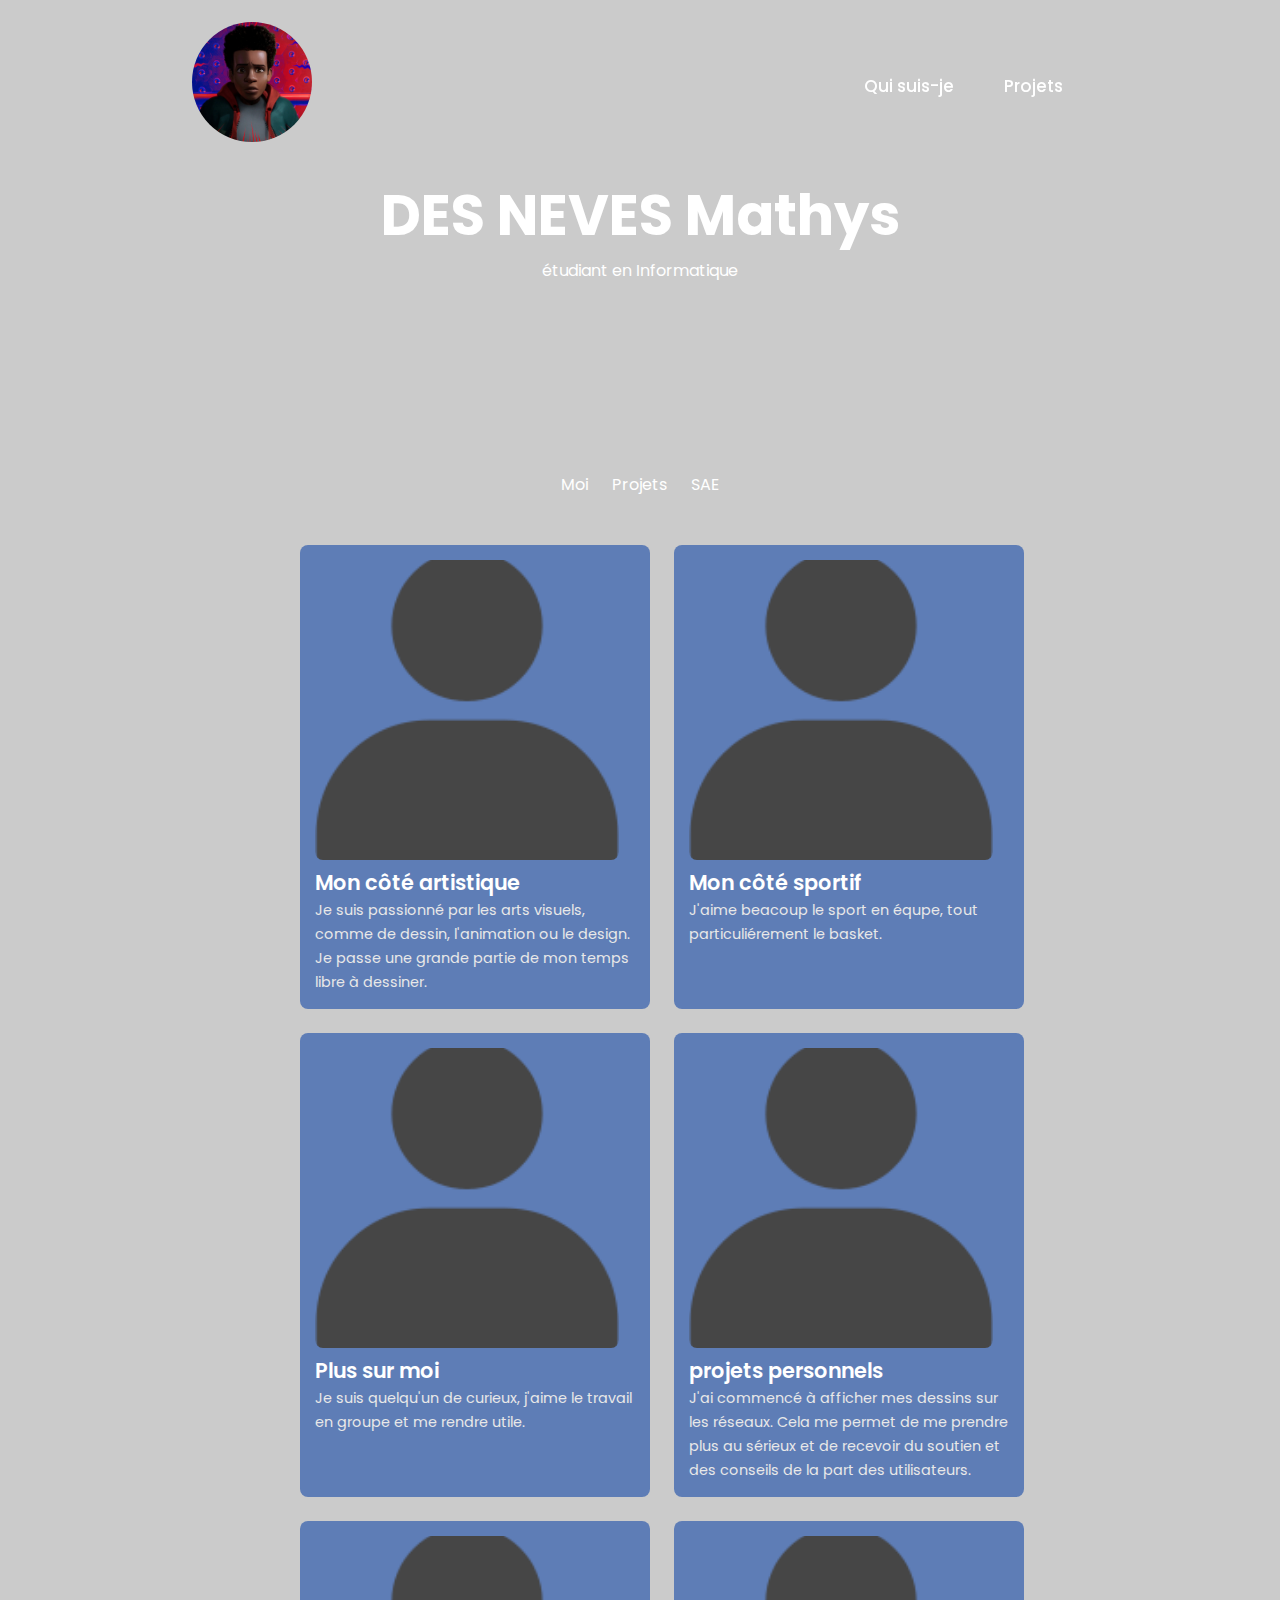
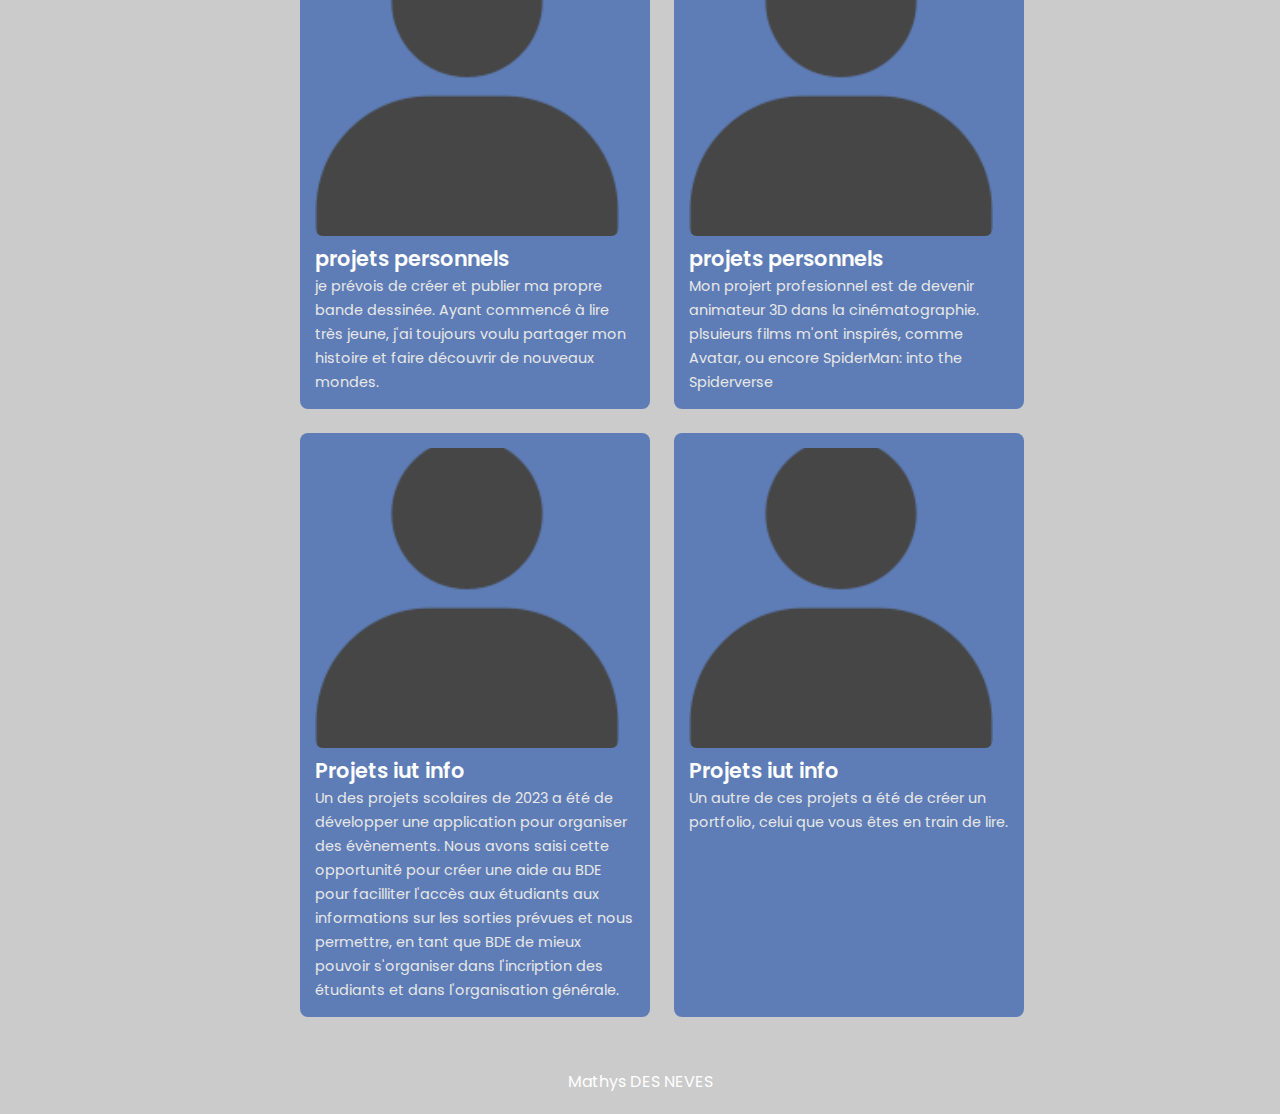
<file: index.html>
<!DOCTYPE html>
<html lang="fr">
  <head>
    <meta charset="UTF-8">
    <title>Mon portfolio</title>
    <link rel="stylesheet" href="./css/home.css">
    <meta http-equiv="X-UA-Compatible" content="IE=edge">
    <meta name="viewport" content="width=device-width, initial-scale=1.0">
    <link rel="stylesheet" href="https://unpkg.com/boxicons@latest/css/boxicons.min.css">
    <link rel="stylesheet" href="https://cdnjs.cloudflare.com/ajax/libs/font-awesome/6.4.0/css/all.min.css" integrity="sha512-iecdLmaskl7CVkqkXNQ/ZH/XLlvWZOJyj7Yy7tcenmpD1ypASozpmT/E0iPtmFIB46ZmdtAc9eNBvH0H/ZpiBw==" crossorigin="anonymous" referrerpolicy="no-referrer" />
  </head>
<!--Header A Copier --> 
  <body>
    <header>
      <a href="index.html"><img src="./img/miles.jpg" alt="imageTransparent" class="logo"></a>
      <ul class="navlist">
        <li><a href="whoami.html">Qui suis-je</a></li>
        <li><a href="projects.html">Projets</a></li>
      </ul>
    </header>


    <!--Ne pas copier -->
    <section class="home" id="home">
      <div class="home-text container">
        <h2 class="home-title">DES NEVES Mathys</h2>
        <span class="home-subtitle">étudiant en Informatique</span>
      </div>
    </section>

    <div class="post-filter container">
      <span class="filter-item" data-filter='abtme'>Moi</span>
      <span class="filter-item" data-filter='projects'>Projets</span>
      <span class="filter-item" data-filter='SAE'>SAE</span>
    </div>

    <section class="post container">
      <div class="post-box abtme">
        <img src="./img/user.png" alt="" class="post-img">
        <a href="projects.html" class="post-title">
          Mon côté artistique
        </a>
        <p class="post-description">
          Je suis passionné par les arts visuels, comme de dessin, l'animation ou le design.
          Je passe une grande partie de mon temps libre à dessiner.
        </p>
      </div>
        <div class="post-box abtme">
          <img src="./img/user.png" alt="" class="post-img">
          <a href="projects.html" class="post-title">
            Mon côté sportif
          </a>
          <p class="post-description">
            J'aime beacoup le sport en équpe, tout particuliérement le basket.
          </p>
        </div>
          <div class="post-box abtme">
            <img src="./img/user.png" alt="" class="post-img">
            <a href="projects.html" class="post-title">
              Plus sur moi
            </a>
            <p class="post-description">
              Je suis quelqu'un de curieux, j'aime le travail en groupe et me rendre utile.
            </p>
          </div>
      
      <div class="post-box projects">
        <img src="./img/user.png" alt="" class="post-img">
        <a href="projects.html" class="post-title">
          projets personnels
        </a>
        <p class="post-description">J'ai commencé à afficher mes dessins sur les réseaux. Cela me permet de me prendre plus au sérieux et de recevoir du soutien et des conseils de la part des utilisateurs.</p>
            </div>
      <div class="post-box projects">
        <img src="./img/user.png" alt="" class="post-img">
        <a href="projects.html" class="post-title">
          projets personnels
        </a>
        <p class="post-description">je prévois de créer et publier ma propre bande dessinée. Ayant commencé à lire très jeune, j'ai toujours voulu partager mon histoire et faire découvrir de nouveaux mondes.</p>
      </div>
      <div class="post-box projects">
        <img src="./img/user.png" alt="" class="post-img">
        <a href="projects.html" class="post-title">
          projets personnels
        </a>
        <p class="post-description">Mon projert profesionnel est de devenir animateur 3D dans la cinématographie. plsuieurs films m'ont inspirés, comme Avatar, ou encore SpiderMan: into the Spiderverse</p>
      </div>

      <div class="post-box SAE">
        <img src="./img/user.png" alt="" class="post-img">
        <a href="projects.html" class="post-title">
          Projets iut info
        </a>
        <p class="post-description">Un des projets scolaires de 2023 a été de développer une application pour organiser des évènements.
          Nous avons saisi cette opportunité pour créer une aide au BDE pour facilliter l'accès aux étudiants aux informations sur les sorties prévues et
          nous permettre, en tant que BDE de mieux pouvoir s'organiser dans l'incription des étudiants et dans l'organisation générale.
        </p>
      </div>
      <div class="post-box SAE">
        <img src="./img/user.png" alt="" class="post-img">
        <a href="projects.html" class="post-title">
          Projets iut info
        </a>
        <p class="post-description">Un autre de ces projets a été de créer un portfolio, celui que vous êtes en train de lire.</p>
      </div>
    </section>


    <footer>
      <div class="footerBottom">
        <p>Mathys DES NEVES </p>
      </div>
    </footer>
    <script src="https://code.jquery.com/jquery-3.7.0.js" integrity="sha256-JlqSTELeR4TLqP0OG9dxM7yDPqX1ox/HfgiSLBj8+kM=" crossorigin="anonymous"></script>
    <script src="js/home.js"></script>
  </body>
  </html>
</file>
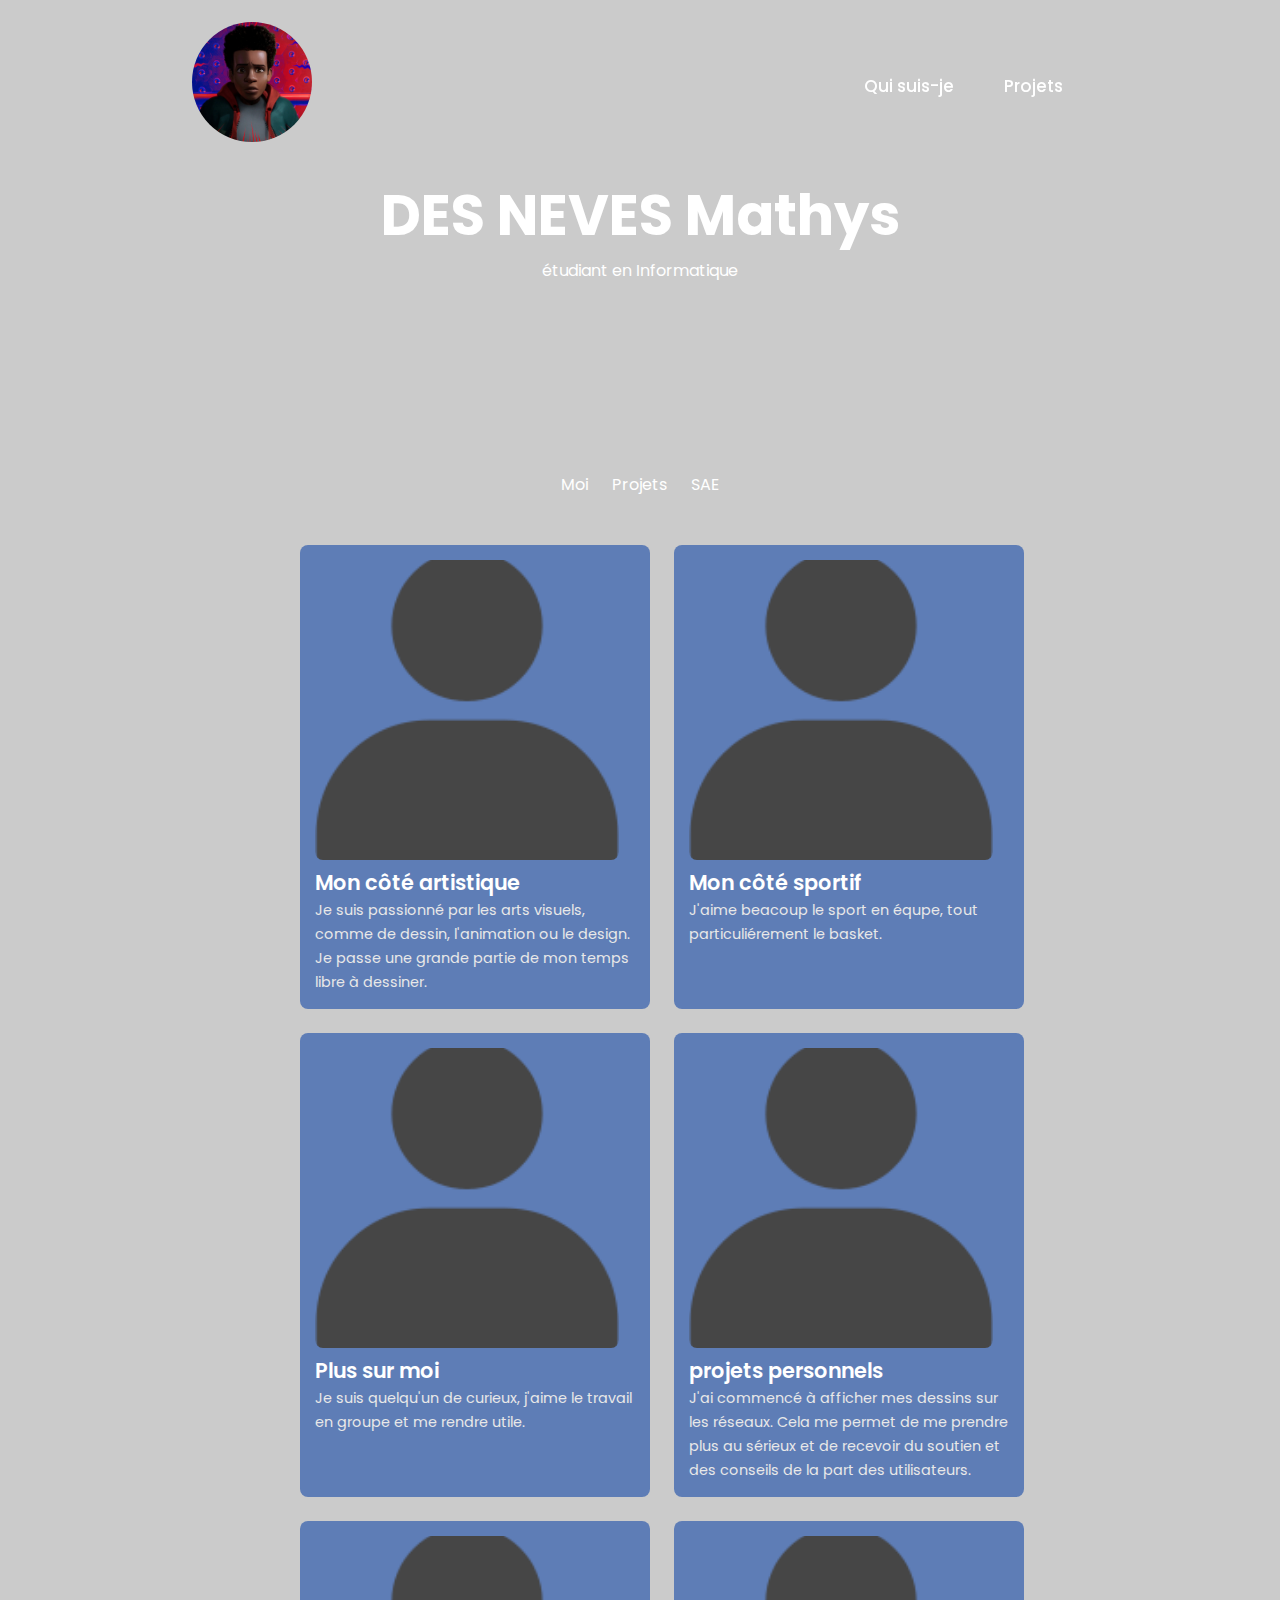
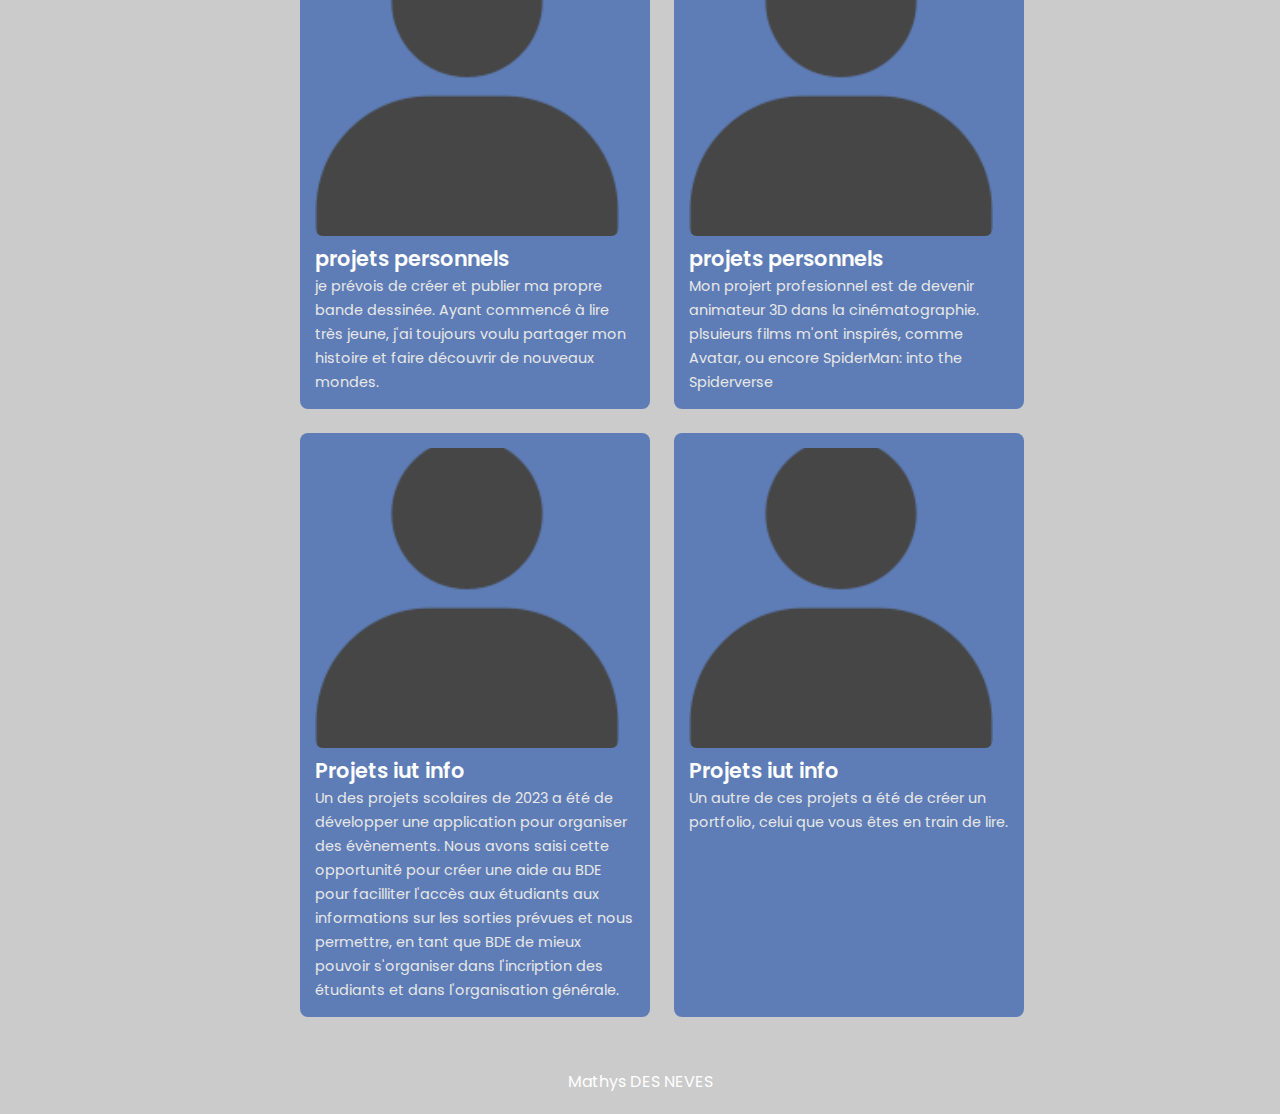
<file: home.html>
<!DOCTYPE html>
<html lang="fr">
  <head>
    <meta charset="UTF-8">
    <title>Mon portfolio</title>
    <link rel="stylesheet" href="./css/home.css">
    <meta http-equiv="X-UA-Compatible" content="IE=edge">
    <meta name="viewport" content="width=device-width, initial-scale=1.0">
    <link rel="stylesheet" href="https://unpkg.com/boxicons@latest/css/boxicons.min.css">
    <link rel="stylesheet" href="https://cdnjs.cloudflare.com/ajax/libs/font-awesome/6.4.0/css/all.min.css" integrity="sha512-iecdLmaskl7CVkqkXNQ/ZH/XLlvWZOJyj7Yy7tcenmpD1ypASozpmT/E0iPtmFIB46ZmdtAc9eNBvH0H/ZpiBw==" crossorigin="anonymous" referrerpolicy="no-referrer" />
  </head>
<!--Header A Copier --> 
  <body>
    <header>
      <a href="home.html"><img src="./img/miles.jpg" alt="imageTransparent" class="logo"></a>
      <ul class="navlist">
        <li><a href="whoami.html">Qui suis-je</a></li>
        <li><a href="projects.html">Projets</a></li>
      </ul>
    </header>


    <!--Ne pas copier -->
    <section class="home" id="home">
      <div class="home-text container">
        <h2 class="home-title">DES NEVES Mathys</h2>
        <span class="home-subtitle">étudiant en Informatique</span>
      </div>
    </section>

    <div class="post-filter container">
      <span class="filter-item" data-filter='abtme'>Moi</span>
      <span class="filter-item" data-filter='projects'>Projets</span>
      <span class="filter-item" data-filter='SAE'>SAE</span>
    </div>

    <section class="post container">
      <div class="post-box abtme">
        <img src="./img/user.png" alt="" class="post-img">
        <a href="projects.html" class="post-title">
          Mon côté artistique
        </a>
        <p class="post-description">
          Je suis passionné par les arts visuels, comme de dessin, l'animation ou le design.
          Je passe une grande partie de mon temps libre à dessiner.
        </p>
      </div>
        <div class="post-box abtme">
          <img src="./img/user.png" alt="" class="post-img">
          <a href="projects.html" class="post-title">
            Mon côté sportif
          </a>
          <p class="post-description">
            J'aime beacoup le sport en équpe, tout particuliérement le basket.
          </p>
        </div>
          <div class="post-box abtme">
            <img src="./img/user.png" alt="" class="post-img">
            <a href="projects.html" class="post-title">
              Plus sur moi
            </a>
            <p class="post-description">
              Je suis quelqu'un de curieux, j'aime le travail en groupe et me rendre utile.
            </p>
          </div>
      
      <div class="post-box projects">
        <img src="./img/user.png" alt="" class="post-img">
        <a href="projects.html" class="post-title">
          projets personnels
        </a>
        <p class="post-description">J'ai commencé à afficher mes dessins sur les réseaux. Cela me permet de me prendre plus au sérieux et de recevoir du soutien et des conseils de la part des utilisateurs.</p>
            </div>
      <div class="post-box projects">
        <img src="./img/user.png" alt="" class="post-img">
        <a href="projects.html" class="post-title">
          projets personnels
        </a>
        <p class="post-description">je prévois de créer et publier ma propre bande dessinée. Ayant commencé à lire très jeune, j'ai toujours voulu partager mon histoire et faire découvrir de nouveaux mondes.</p>
      </div>
      <div class="post-box projects">
        <img src="./img/user.png" alt="" class="post-img">
        <a href="projects.html" class="post-title">
          projets personnels
        </a>
        <p class="post-description">Mon projert profesionnel est de devenir animateur 3D dans la cinématographie. plsuieurs films m'ont inspirés, comme Avatar, ou encore SpiderMan: into the Spiderverse</p>
      </div>

      <div class="post-box SAE">
        <img src="./img/user.png" alt="" class="post-img">
        <a href="projects.html" class="post-title">
          Projets iut info
        </a>
        <p class="post-description">Un des projets scolaires de 2023 a été de développer une application pour organiser des évènements.
          Nous avons saisi cette opportunité pour créer une aide au BDE pour facilliter l'accès aux étudiants aux informations sur les sorties prévues et
          nous permettre, en tant que BDE de mieux pouvoir s'organiser dans l'incription des étudiants et dans l'organisation générale.
        </p>
      </div>
      <div class="post-box SAE">
        <img src="./img/user.png" alt="" class="post-img">
        <a href="projects.html" class="post-title">
          Projets iut info
        </a>
        <p class="post-description">Un autre de ces projets a été de créer un portfolio, celui que vous êtes en train de lire.</p>
      </div>
    </section>


    <footer>
      <div class="footerBottom">
        <p>Mathys DES NEVES </p>
      </div>
    </footer>
    <script src="https://code.jquery.com/jquery-3.7.0.js" integrity="sha256-JlqSTELeR4TLqP0OG9dxM7yDPqX1ox/HfgiSLBj8+kM=" crossorigin="anonymous"></script>
    <script src="js/home.js"></script>
  </body>
  </html>
</file>
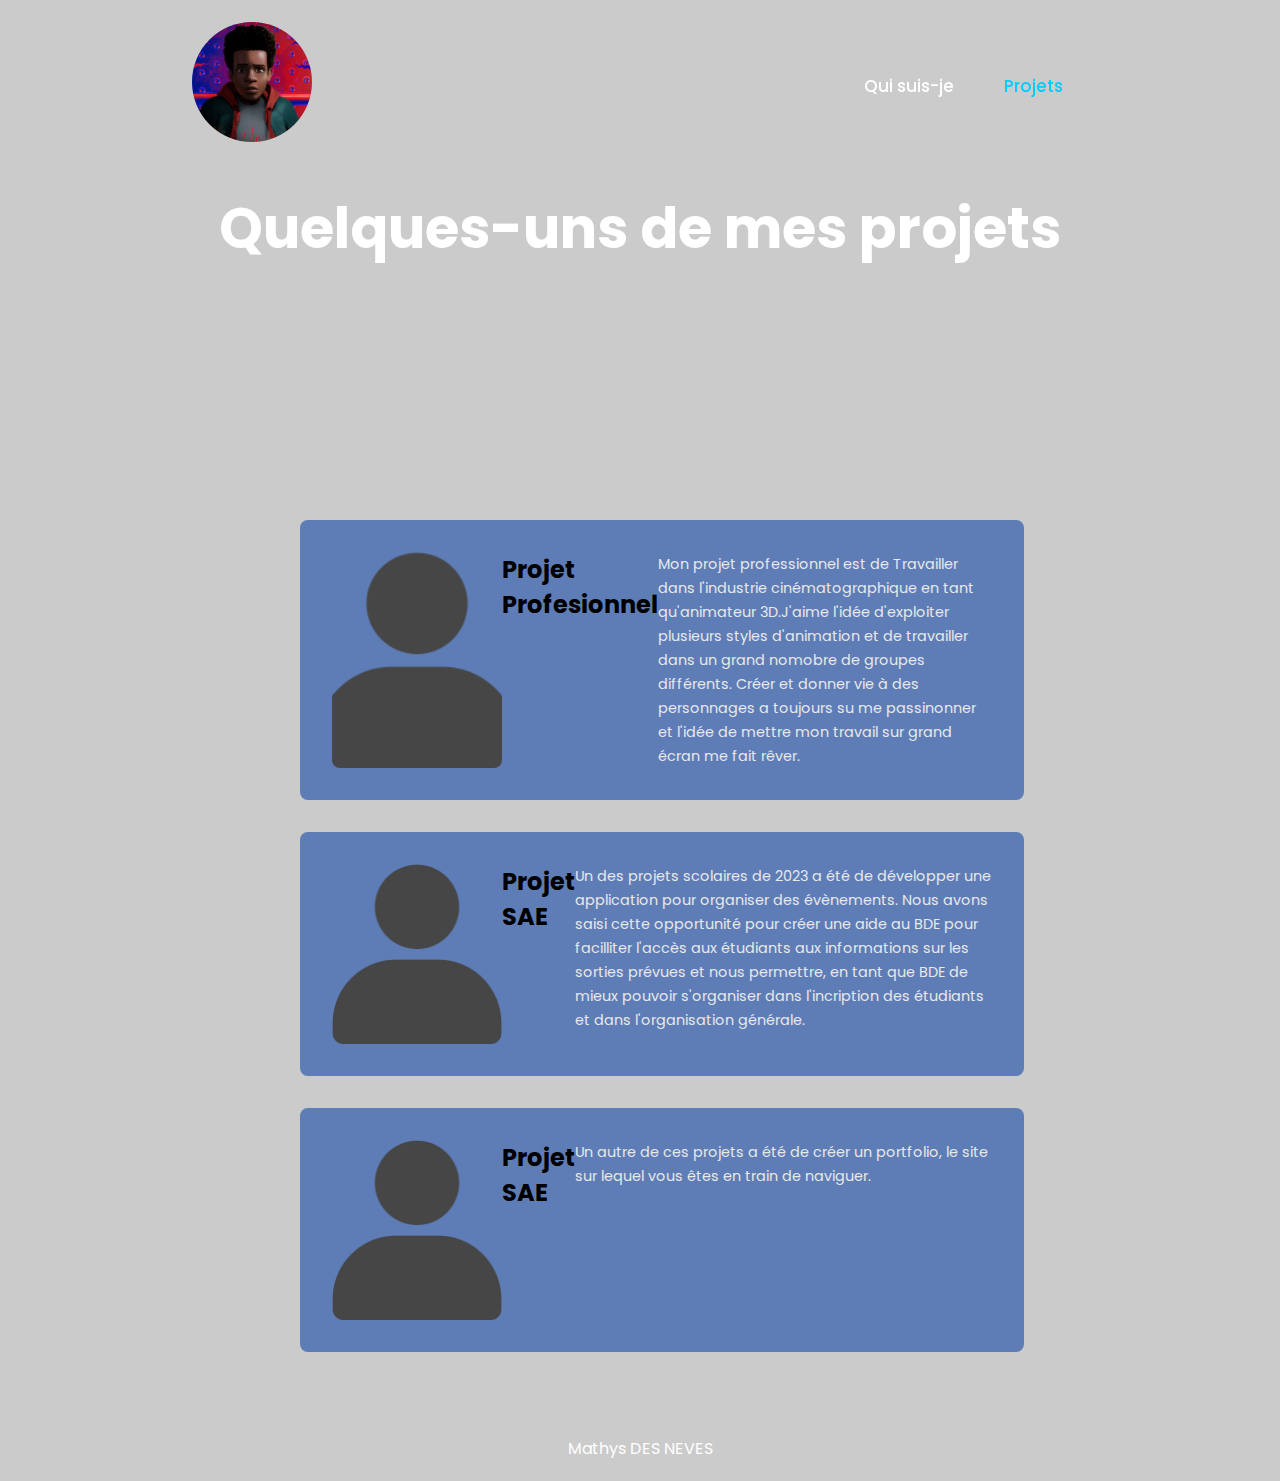
<file: projects.html>
<!DOCTYPE html>
<html lang="fr">
  <head>
    <meta charset="UTF-8">
    <title>Mon portfolio</title>
    <link rel="stylesheet" href="./css/event.css">
    <meta http-equiv="X-UA-Compatible" content="IE=edge">
    <meta name="viewport" content="width=device-width, initial-scale=1.0">
    <link rel="stylesheet" href="https://unpkg.com/boxicons@latest/css/boxicons.min.css">
    <link rel="stylesheet" href="https://cdnjs.cloudflare.com/ajax/libs/font-awesome/6.4.0/css/all.min.css" integrity="sha512-iecdLmaskl7CVkqkXNQ/ZH/XLlvWZOJyj7Yy7tcenmpD1ypASozpmT/E0iPtmFIB46ZmdtAc9eNBvH0H/ZpiBw==" crossorigin="anonymous" referrerpolicy="no-referrer" />
  </head>
<!--Header A Copier --> 
  <body>
    <header>
      <a href="index.html"><img src="./img/miles.jpg" alt="imageTransparent" class="logo"></a>
      <ul class="navlist">
        <li><a href="whoami.html">Qui suis-je</a></li>
        <li><a class="active" href="projects.html">Projets</a></li>
      </ul>
    </header>


    <!--Ne pas copier -->
    <section class="home" id="home">
      <div class="home-text container">
        <h2 class="home-title">Quelques-uns de mes projets</h2>
      </div>
    </section>

    <section class="post container">
      <div class="post-box">
        <img src="./img/user.png" alt="" class="post-img">
        <h2 class="category">Projet Profesionnel</h2>
        <p class="post-description">
          Mon projet professionnel est de Travailler dans l'industrie cinématographique 
          en tant qu'animateur 3D.J'aime l'idée d'exploiter plusieurs styles d'animation
          et de travailler dans un grand nomobre de groupes différents. Créer et donner 
          vie à des personnages a toujours su me passinonner et l'idée de mettre mon 
          travail sur grand écran me fait rêver.
        </p>
      </div>

      <div class="post-box">
        <img src="./img/user.png" alt="" class="post-img">
        <h2 class="category">Projet SAE</h2>
        <p class="post-description">
          Un des projets scolaires de 2023 a été de développer une application pour organiser des évènements.
          Nous avons saisi cette opportunité pour créer une aide au BDE pour facilliter l'accès aux étudiants aux informations sur les sorties prévues et
          nous permettre, en tant que BDE de mieux pouvoir s'organiser dans l'incription des étudiants et dans l'organisation générale.
        </p>

      </div>

      <div class="post-box">
        <img src="./img/user.png" alt="" class="post-img">
        <h2 class="category">Projet SAE</h2>
        <p class="post-description">
          Un autre de ces projets a été de créer un portfolio, le site sur lequel vous êtes en train de naviguer.       
        </p>
      </div>

    </section>

    <footer>
      <div class="footerBottom">
        <p>Mathys DES NEVES </p>
      </div>
    </footer>
    <script src="https://code.jquery.com/jquery-3.7.0.js" integrity="sha256-JlqSTELeR4TLqP0OG9dxM7yDPqX1ox/HfgiSLBj8+kM=" crossorigin="anonymous"></script>
    <script src="js/home.js"></script>
  </body>
  </html>
</file>
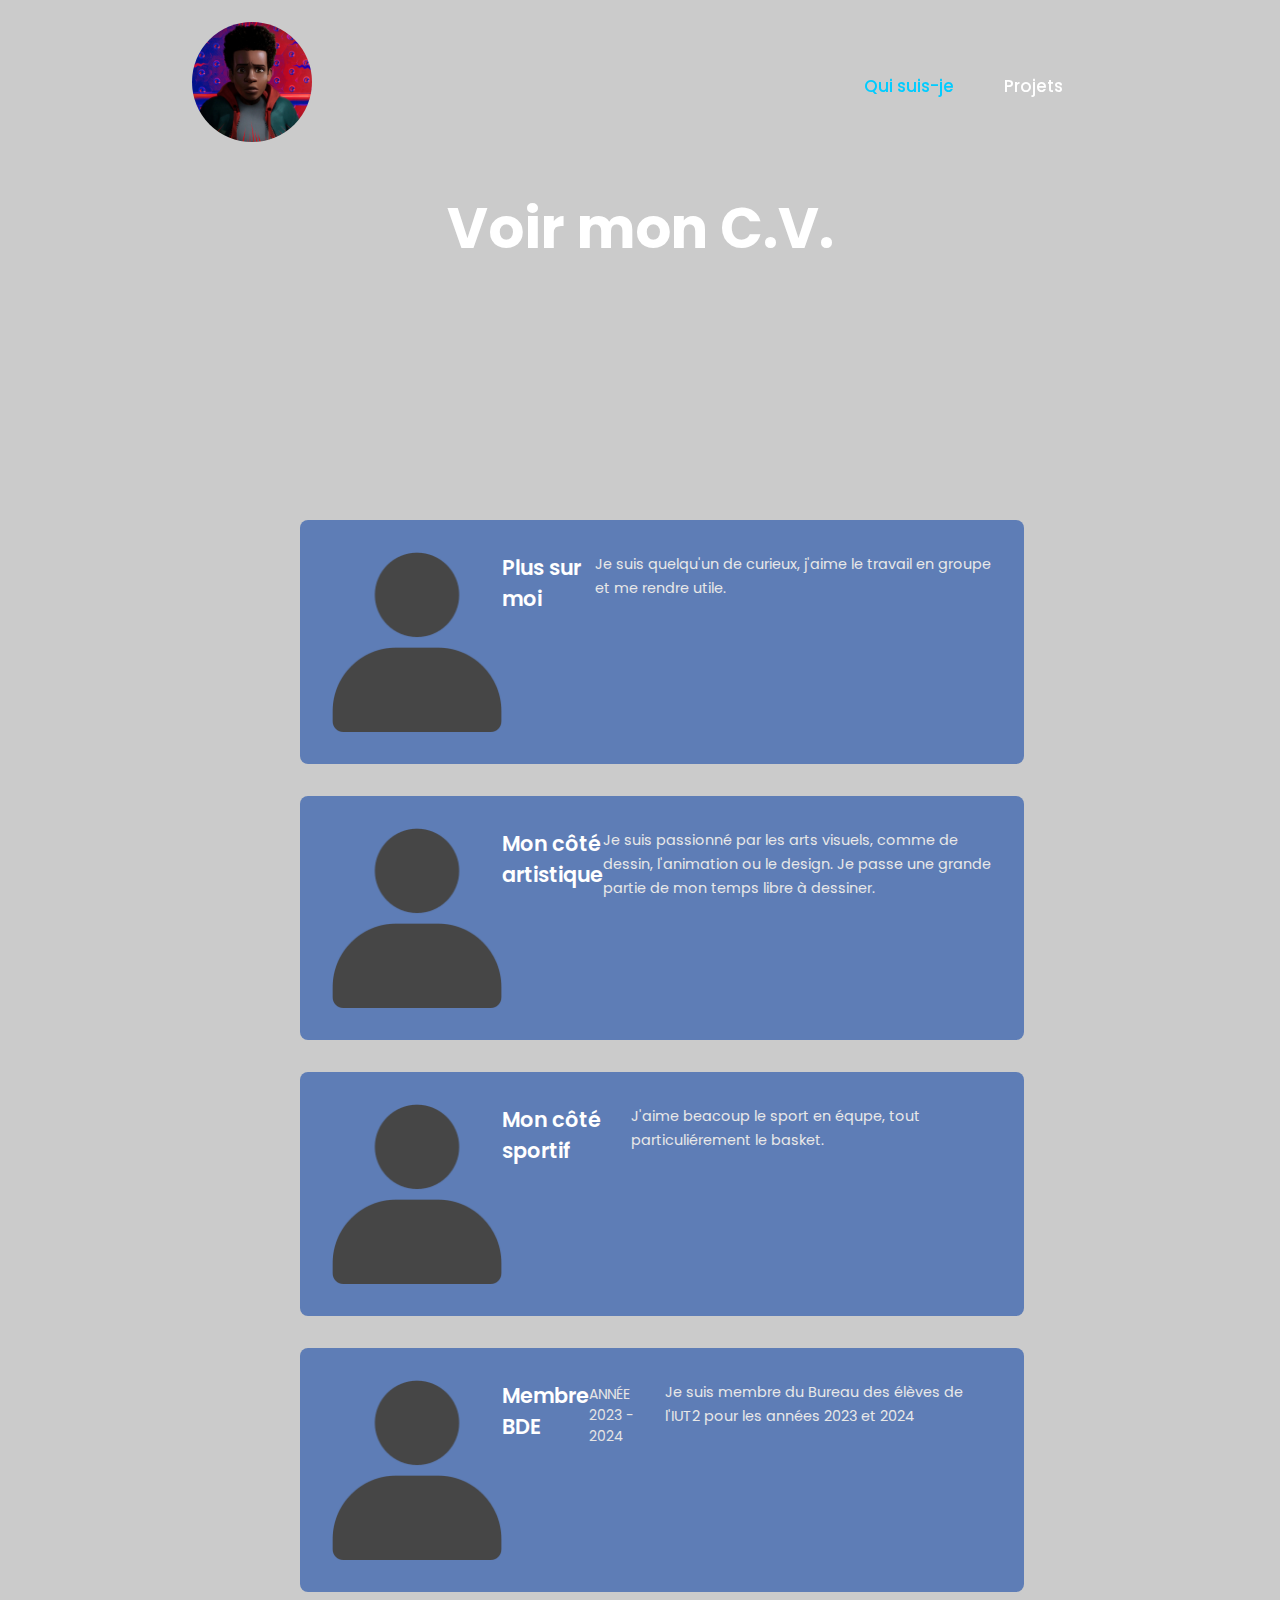
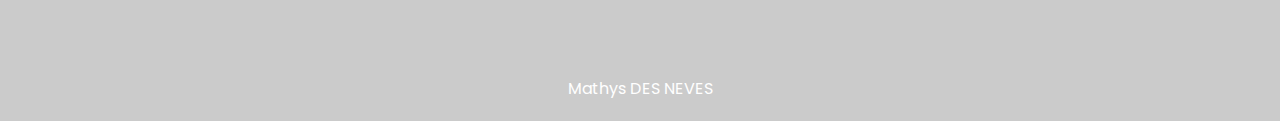
<file: whoami.html>
<!DOCTYPE html>
<html lang="fr">
  <head>
    <meta charset="UTF-8">
    <title>Mon portfolio</title>
    <link rel="stylesheet" href="./css/event.css">
    <meta http-equiv="X-UA-Compatible" content="IE=edge">
    <meta name="viewport" content="width=device-width, initial-scale=1.0">
    <link rel="stylesheet" href="https://unpkg.com/boxicons@latest/css/boxicons.min.css">
    <link rel="stylesheet" href="https://cdnjs.cloudflare.com/ajax/libs/font-awesome/6.4.0/css/all.min.css" integrity="sha512-iecdLmaskl7CVkqkXNQ/ZH/XLlvWZOJyj7Yy7tcenmpD1ypASozpmT/E0iPtmFIB46ZmdtAc9eNBvH0H/ZpiBw==" crossorigin="anonymous" referrerpolicy="no-referrer" />
  </head>
<body>
    <header>
        <a href="index.html"><img src="./img/miles.jpg" alt="imageTransparent" class="logo"></a>
        <ul class="navlist">
          <li><a class="active" href="whoami.html">Qui suis-je</a></li>
          <li><a href="projects.html">Projets</a></li>
        </ul>
    </header>



    <main class="main">
        <section class="home" id="home">
            <div class="home-text container">
              <h2 class="home-title">Voir mon <a href="CV-2022.pdf">C.V.</a></h2>
            </div>
          </section>

          <section class="post container">
              <div class="post-box abtme">
                <img src="./img/user.png" alt="" class="post-img">
                <h2 class="post-title">
                  Plus sur moi
                </h2>
                <p class="post-description">
                  Je suis quelqu'un de curieux, j'aime le travail en groupe et me rendre utile.
                </p>
              </div>
                <div class="post-box abtme">
                  <img src="./img/user.png" alt="" class="post-img">
                  <h2 class="post-title">
                    Mon côté artistique
                  </h2>
                  <p class="post-description">
                    Je suis passionné par les arts visuels, comme de dessin, l'animation ou le design.
                    Je passe une grande partie de mon temps libre à dessiner.
                  </p>
                </div>
                  <div class="post-box abtme">
                    <img src="./img/user.png" alt="" class="post-img">
                    <h2 class="post-title">
                      Mon côté sportif
                    </h2>
                    <p class="post-description">
                      J'aime beacoup le sport en équpe, tout particuliérement le basket.
                    </p>
                  </div>
              
              <div class="post-box projects">
                <img src="./img/user.png" alt="" class="post-img">
                <h2 class="post-title">
                  Membre BDE
                </h2>
                <span class="post-date">Année 2023 - 2024</span>
                <p class="post-description">Je suis membre du Bureau des élèves de l'IUT2 pour les années 2023 et 2024</p>
              </div>
                          </section>
      
    </main>
    <footer>
      <div class="footerBottom">
        <p>Mathys DES NEVES </p>
      </div>
    </footer>
      <script src="https://code.jquery.com/jquery-3.7.0.js" integrity="sha256-JlqSTELeR4TLqP0OG9dxM7yDPqX1ox/HfgiSLBj8+kM=" crossorigin="anonymous"></script>
      <script src="js/home.js"></script>    
</body>
</html>
</file>
<file: css/home.css>
@import url('https://fonts.googleapis.com/css2?family=Poppins:ital,wght@1,400;1,500;1,900&display=swap');

*{
    padding: 0;
    margin: 0;
    box-sizing: border-box;
    font-family: 'Poppins', sans-serif;
    text-decoration: none;
    list-style: none;
    scroll-behavior: smooth;
}

body{
    background-size: cover;
    position: relative;
    background-color: rgb(203, 203, 203);
}

header{
    position: fixed;
    width: 100%;
    top: 0;
    right: 0;
    z-index: 1000;
    display: flex;
    align-items: center;
    justify-content: space-between;
    background: transparent;
    padding: 22px 15%;
    border-bottom: 1px solid transparent;
    transition: all .45s ease;
  }
  

.logo {
    width: 120px;
    transition: width 0.5s ease;
    border-radius: 60px 60px 60px 60px;
  }
  
  .navlist{
    display: flex;
  }
  
  .navlist a{
    color: white;
    font-size: 17px;
    font-weight: 500;
    margin: 0 25px;
    transition: all .45s ease;
  }
  
  .navlist a:hover{
    color: rgb(166, 159, 255);
  }
  
  .navlist a.active{
    color: rgb(0, 204, 255);
  }
  #menu-icon{
    font-size: 35px;
    color: var(--text-color);
    z-index: 100001;
    cursor: pointer;
    margin-left: 25px;
    display: none;
  }

  header.sticky{
    background-color:#b471a2;
    border-bottom: 1px solid #ffffff1a;
      padding: 10px 2.5%;
      transition: .5s;
    
  }


a{
    text-decoration: none;
}
li{
    list-style: none;
}

section{
    padding: 3rem 0 2rem;
    padding-left: 300px;
    width: 80%;
}
.home{
    width: 100%;
    min-height: 440px;
    display: grid;
    justify-content: center;
    align-items: center;
    background-position:70%;
    padding-left: 0;
}
.home-text{
    color: white;
    text-align: center;
}
.home-title{
    font-size: 3.5rem;
}

.home-subtitle{
    font-size: 1rem;
    font-weight: 400;
}

.post-filter{
    display: flex;
    justify-content: center;
    align-items: center;
    column-gap: 1.5rem;
    margin-top: 2rem !important;
}

.post-filter span:not(.active-filter){
    color: white;
    cursor: pointer;
}

.active-filter{
    background: rgb(184, 0, 184);
    color: rgb(130, 0, 0);
    padding: 4px 10px;
    border-radius: 4px;
    cursor: pointer;
    box-shadow: -6px 5px darkslategrey;
}

.post-filter span:hover{
    color: rgb(130, 0, 0);
}
.post{
    display: grid;
    grid-template-columns: repeat(auto-fit,minmax(280px,auto));
    justify-content: center;
    gap: 1.5rem;
}

.post-box{
    background: #5e7db6;
    box-shadow: 0 4px 14px hs1(355deg 25% 15% / 10%);
    padding: 15px;
    border-radius: 0.5rem;
}
.post-box span{
    color: rgb(230, 229, 229);
    gap: 1rem;
}
.post-box p{
    color: rgb(232, 232, 232);
    gap: 0.5rem;
}

.post-img{
    width: 95%;
    height: 300px;
    object-fit: cover;
    object-position: center;
    border-radius: 0.5rem
}
.category{
    font-size: 0.9rem;
    font-weight: 500;
    text-transform: uppercase;
    color: white; 
}

.post-title{
    font-size: 1.3rem;
    font-weight: 600;
    color: white;
}

.post-date{
    display: flex;
    font-size: 0.875rem;
    text-transform: uppercase;
    font-weight: 400;
    margin-top: 4px;
}

.post-description{
    font-size: 0.9rem;
    line-height: 1.5rem;
    margin: 5 px 0 10px;
}





.footerContainer{
    width: 100%;
    padding: 70px 30px 20px;
}

.socialIcons{
    display: flex;
    justify-content: center;
}

.socialIcons a {
    text-decoration: none;
    padding: 10px;
    background-color: rgb(81, 79, 120);
    margin: 10px;
    border-radius: 50%;
}
.socialIcons a i{
    font-size: 2em;
    color: rgb(255, 255, 255);
    opacity: 0.9;
}

.socialIcons a:hover{
    background-color: rgb(31, 12, 74);
    transition: 0.5s;
}

.footerNav{
    margin:30px 0;
}

.footerNav ul{
    display: flex;
    justify-content: center;
}

.footerNav ul li a{
    color: white;
    margin: 20px;
    text-decoration: none;
    font-size: 1.3rem;
    transition: 0.5s;
}
.footerNav ul li a:hover{
    color: #b471a2;
}

.footerBottom{
    padding: 20px;
    text-align: center;
}
.footerBottom p{
    color: white;
}
</file>
<file: css/event.css>
@import url('https://fonts.googleapis.com/css2?family=Poppins:ital,wght@1,400;1,500;1,900&display=swap');

*{
    padding: 0;
    margin: 0;
    box-sizing: border-box;
    font-family: 'Poppins', sans-serif;
    text-decoration: none;
    list-style: none;
    scroll-behavior: smooth;
}

body{
    background-size: cover;
    position: relative;
    background-color: rgb(203, 203, 203);
}

header{
    position: fixed;
    width: 100%;
    top: 0;
    right: 0;
    z-index: 1000;
    display: flex;
    align-items: center;
    justify-content: space-between;
    background: transparent;
    padding: 22px 15%;
    border-bottom: 1px solid transparent;
    transition: all .45s ease;
  }
  

.logo {
    width: 120px;
    transition: width 0.5s ease;
    border-radius: 60px 60px 60px 60px;
  }
  
  .navlist{
    display: flex;
  }
  
  .navlist a{
    color: white;
    font-size: 17px;
    font-weight: 500;
    margin: 0 25px;
    transition: all .45s ease;
  }
  
  .navlist a:hover{
    color: rgb(166, 159, 255);
  }
  
  .navlist a.active{
    color: rgb(0, 204, 255);
  }
  #menu-icon{
    font-size: 35px;
    color: var(--text-color);
    z-index: 100001;
    cursor: pointer;
    margin-left: 25px;
    display: none;
  }

  header.sticky{
    background-color:#b471a2;
    border-bottom: 1px solid #ffffff1a;
      padding: 10px 2.5%;
      transition: .5s;
    
  }



a{
    text-decoration: none;
}
li{
    list-style: none;
}

section{
    padding: 3rem 0 2rem;
    padding-left: 300px;
    width: 80%;
}
.home{
    width: 100%;
    min-height: 440px;
    display: grid;
    justify-content: center;
    align-items: center;
    background-position:70%;
    padding-left: 0;
}
.home-text{
    color: white;
    text-align: center;
}
.home-title{
    font-size: 3.5rem;
}

.home-subtitle{
    font-size: 1rem;
    font-weight: 400;
}
h2 a{
    
    color: #ffffff;
}
h2 a:hover{
    color: rgb(120, 171, 218);
    text-decoration: underline;
    transition: 0.3s;
}

.post-filter{
    display: flex;
    justify-content: center;
    align-items: center;
    column-gap: 1.5rem;
    margin-top: 2rem !important;
}

.post-filter span:not(.active-filter){
    color: white;
    cursor: pointer;
}

.active-filter{
    background: rgb(184, 0, 184);
    color: rgb(130, 0, 0);
    padding: 4px 10px;
    border-radius: 4px;
    cursor: pointer;
    box-shadow: -6px 5px darkslategrey;
}

.post{
    display: block;
    align-items: start;
    justify-content: start;
}

.post-box{
    display: flex;
    flex-direction: row;
    background: #5e7db6;
    padding: 2em;
    margin: 2em 0 2em 0;
    border-radius: 0.5rem;
    width: fit-content;
}
.post-box span{
    color: rgb(230, 229, 229);
    gap: 1rem;
}
.post-box p{
    color: rgb(232, 232, 232);
    gap: 0.5rem;
}

.post-img{
    object-fit: cover;
    object-position: center;
    border-radius: 0.5rem;
    width: 170px;
    height: auto;
}

.post-title{
    font-size: 1.3rem;
    font-weight: 600;
    color: white;
}

.post-date{
    display: flex;
    font-size: 0.875rem;
    text-transform: uppercase;
    font-weight: 400;
    margin-top: 4px;
}

.post-description{
    font-size: 0.9rem;
    line-height: 1.5rem;
    margin: 5 px 0 10px 20px;
}










.footerContainer{
    width: 100%;
    padding: 70px 30px 20px;
}

.socialIcons{
    display: flex;
    justify-content: center;
}

.socialIcons a {
    text-decoration: none;
    padding: 10px;
    background-color: rgb(81, 79, 120);
    margin: 10px;
    border-radius: 50%;
}
.socialIcons a i{
    font-size: 2em;
    color: rgb(255, 255, 255);
    opacity: 0.9;
}

.socialIcons a:hover{
    background-color: rgb(31, 12, 74);
    transition: 0.5s;
}

.footerNav{
    margin:30px 0;
}

.footerNav ul{
    display: flex;
    justify-content: center;
}

.footerNav ul li a{
    color: white;
    margin: 20px;
    text-decoration: none;
    font-size: 1.3rem;
    opacity: 0.7;
    transition: 0.5s;
}
.footerNav ul li a:hover{
    opacity: 1;
}

.footerBottom{
    padding: 20px;
    text-align: center;
}
.footerBottom p{
    color: white;
}
</file>
